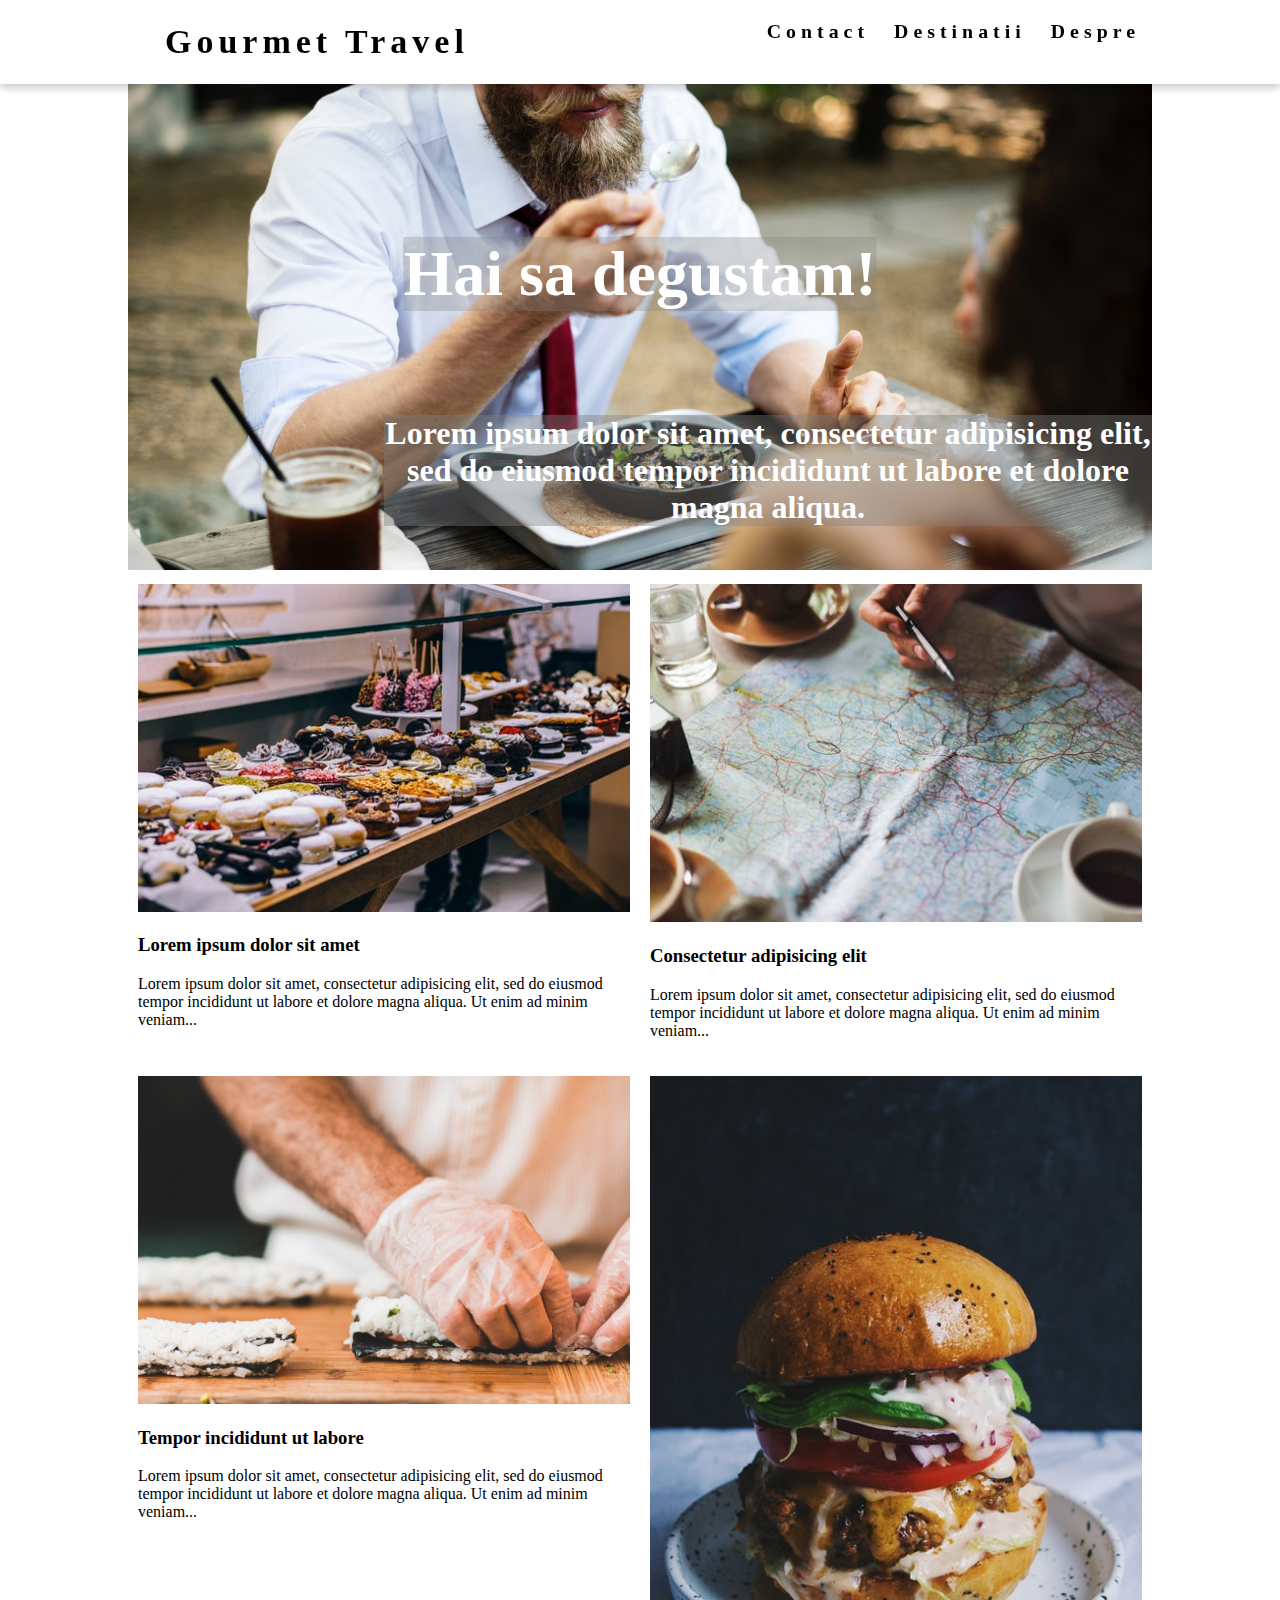
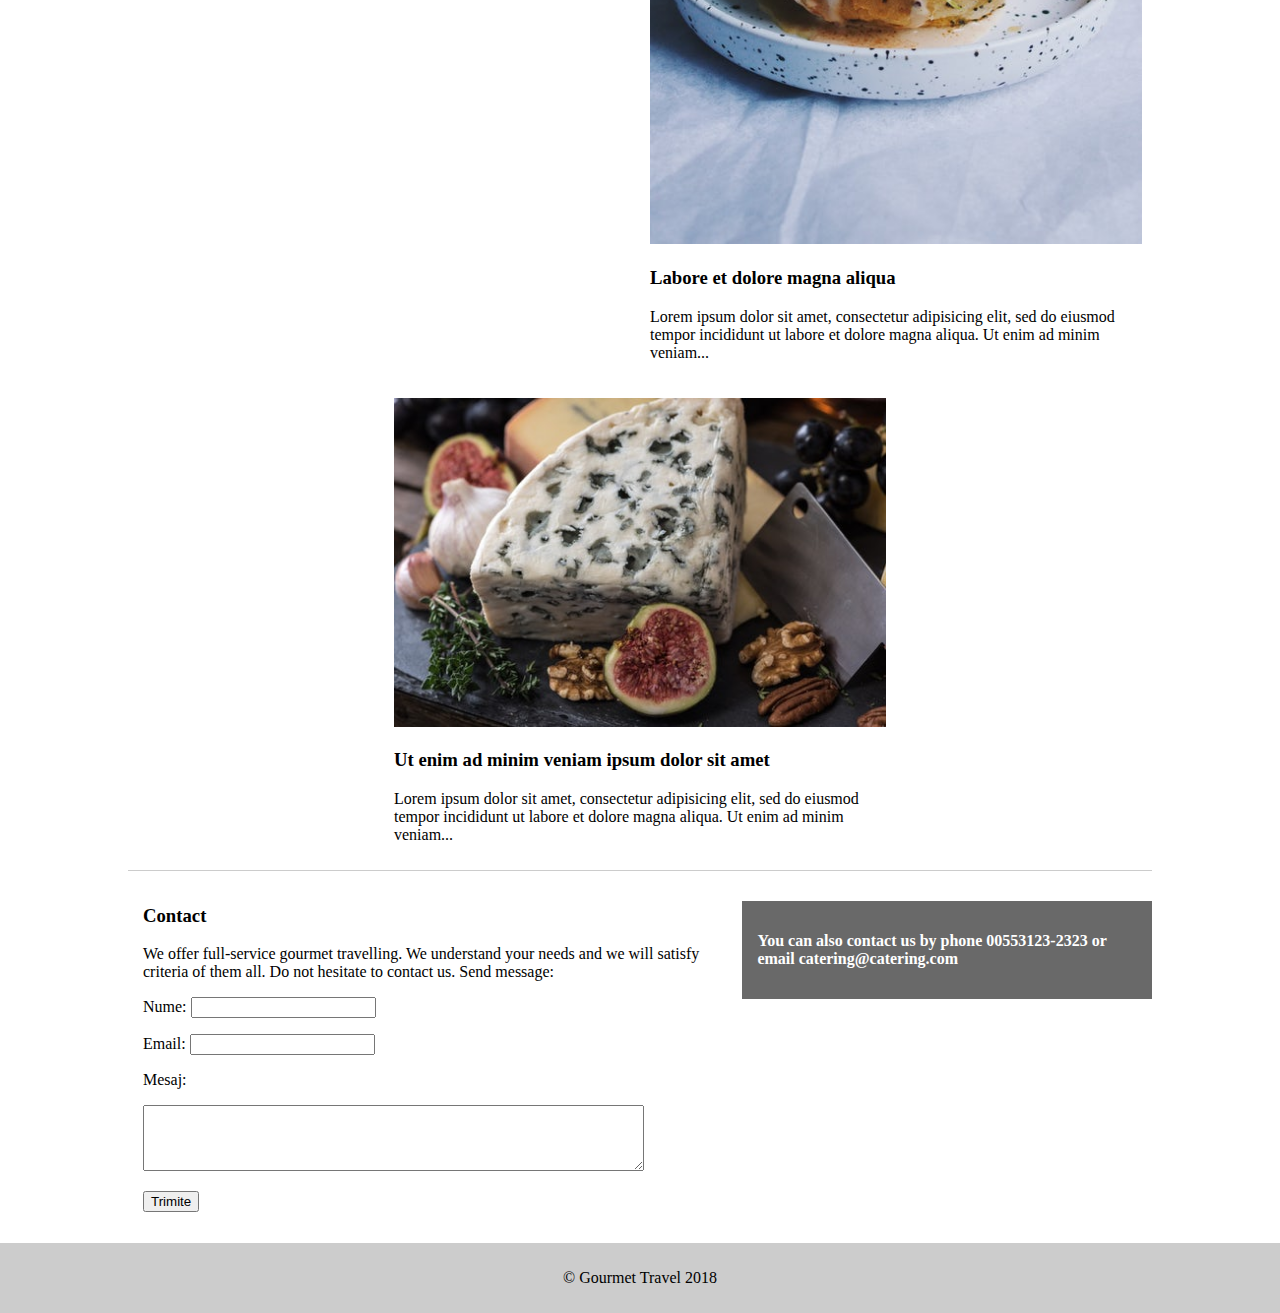
<file: index.html>
<!DOCTYPE html>
<html>
<head>
	<meta charset="UTF-8">
	<meta name="viewport" content="width=device-width, initial-scale=1">
	<title>Proiect responsive Vanilla CSS</title>
	<link rel="stylesheet" type="text/css" href="style.css">
</head>
<body>

<!--Meniul-->	
	<nav>
		<div class="topnav" id="myTopnav">
			<a href="index.html" id="logo"><h1>Gourmet Travel</h1></a>
			<a href="despre.html"><h3>Despre</h3></a>
			<a href="article.html"><h3>Destinatii</h3></a>
			<a href="#contact"><h3>Contact</h3></a>
			<a href="javascript:void(0);" style="font-size:15px;" 
			class="icon" onclick="myFunction()">&#9776;</a>
		</div>	
	</nav>
	
	<div class="continut">

<!--Header-->
		<header id="imagine-principala">
			<img src="images/gourmet.jpg">
			<h2 class="titlu-imagine">Hai sa degustam!</h2>
			<h4 class="text-imagine">Lorem ipsum dolor sit amet, consectetur adipisicing elit, sed do eiusmod
				tempor incididunt ut labore et dolore magna aliqua.</h4>
		</header>

<!--Articole-->
		<article class="flex-container">
			<div class="row">
				<div class="block">
					<img src="images/gourmet-article1.jpg">
					<h3>Lorem ipsum dolor sit amet</h3>
					<p>
						Lorem ipsum dolor sit amet, consectetur adipisicing elit, sed do eiusmod
						tempor incididunt ut labore et dolore magna aliqua. Ut enim ad minim veniam...
					</p>
				</div>
				<div class="block">
					<img src="images/gourmet-article2.jpg">
					<h3>Consectetur adipisicing elit</h3>
					<p>
							Lorem ipsum dolor sit amet, consectetur adipisicing elit, sed do eiusmod
							tempor incididunt ut labore et dolore magna aliqua. Ut enim ad minim veniam...
					</p>
				</div>
				<div class="block">	
					<img src="images/gourmet-article5.jpg">
					<h3>Tempor incididunt ut labore</h3>
					<p>
							Lorem ipsum dolor sit amet, consectetur adipisicing elit, sed do eiusmod
							tempor incididunt ut labore et dolore magna aliqua. Ut enim ad minim veniam...
					</p>
				</div>

				<div class="block">
					<img src="images/gourmet-article3.jpg">
					<h3>Labore et dolore magna aliqua</h3>
					<p>
							Lorem ipsum dolor sit amet, consectetur adipisicing elit, sed do eiusmod
							tempor incididunt ut labore et dolore magna aliqua. Ut enim ad minim veniam...
					</p>
				</div>	
				<div class="block">	
					<img src="images/gourmet-article4.jpg">
					<h3>Ut enim ad minim veniam ipsum dolor sit amet</h3>
					<p>
							Lorem ipsum dolor sit amet, consectetur adipisicing elit, sed do eiusmod
							tempor incididunt ut labore et dolore magna aliqua. Ut enim ad minim veniam...
					</p>
				
				</div>
			</div>		
		</article>		

<!--Contact-->
		<div id="contact">
			<h3>Contact</h3>
			<p>
						We offer full-service gourmet travelling. We understand your needs and we will satisfy criteria of them all. Do not hesitate to contact us. Send message:
			</p>
			<p>Nume:  <input type="text" name="nume"></p>
			<p>Email:  <input type="email" name="email"></p>
			<p>Mesaj:</p> <textarea rows="4" cols="60"></textarea>
			<p><input type="button" name="Trimite" value="Trimite"></p>
		</div>

		<div id="sidebar">
			<p>
						You can also contact us by phone 00553123-2323 or email catering@catering.com
			</p>
		</div>			
	</div>

	
		
<!--Footer-->	
	<footer>
		<p>&copy Gourmet Travel 2018</p>
	</footer>
<!--Java Script-->
<script>
function myFunction() {
    var x = document.getElementById("myTopnav");
    if (x.className === "topnav") {
        x.className += " responsive";
    } else {
        x.className = "topnav";
    }
}

</script>
</body>
</html>
</file>
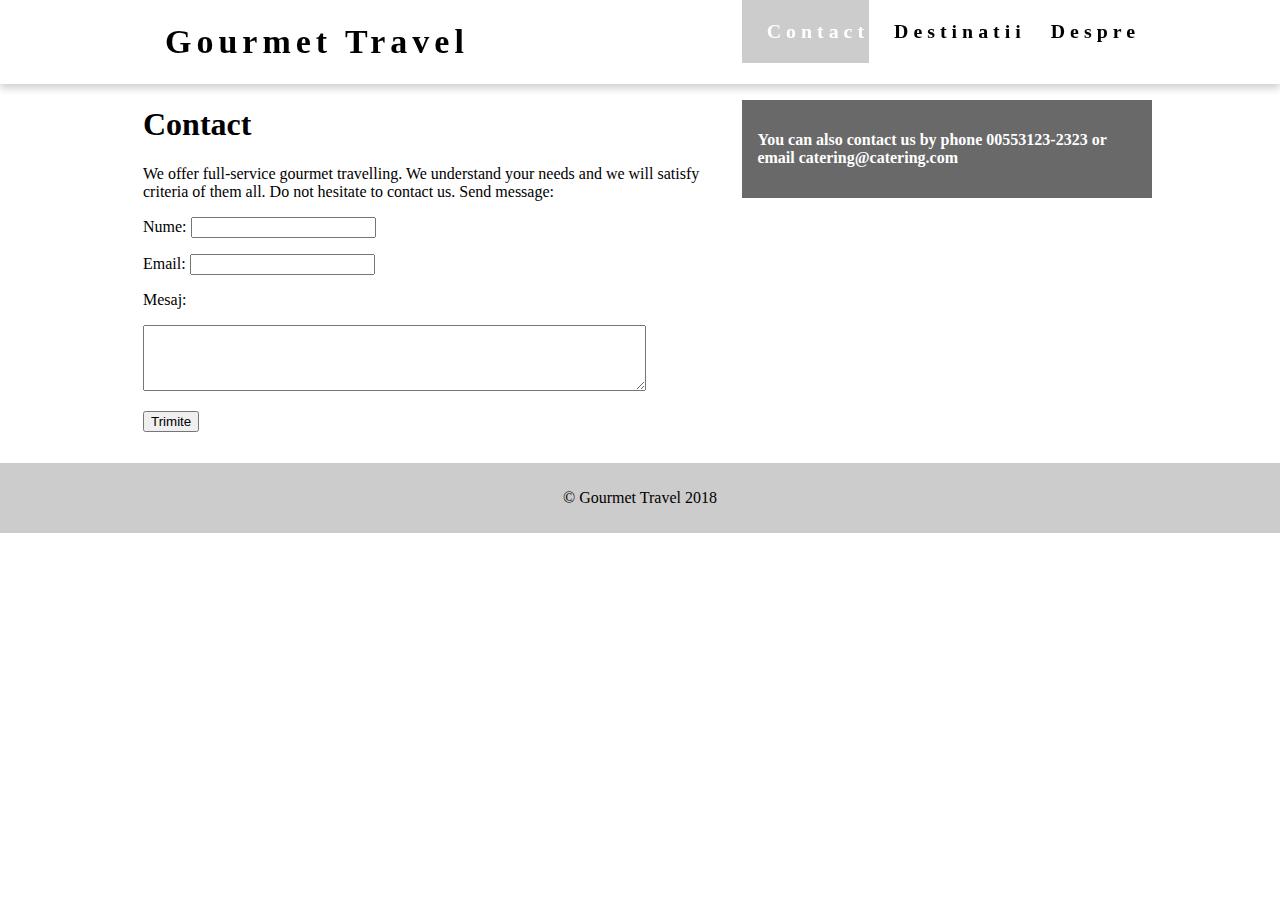
<file: contact.html>
<!DOCTYPE html>
<html>
<head>
	<meta charset="UTF-8">
	<meta name="viewport" content="width=device-width, initial-scale=1">
	<title>Proiect responsive Vanilla CSS</title>
	<link rel="stylesheet" type="text/css" href="style.css">
</head>
<body>

<!--Meniul-->	
	<nav>
		<div class="topnav" id="myTopnav">
			<a href="index.html" id="logo"><h1>Gourmet Travel</h1></a>
			<a href="despre.html"><h3>Despre</h3></a>
			<a href="article.html"><h3>Destinatii</h3></a>
			<a href="contact.html" class="active"><h3>Contact</h3></a>
			<a href="javascript:void(0);" style="font-size:15px;" 
			class="icon" onclick="myFunction()">&#9776;</a>
		</div>	
	</nav>
	
	<div class="continut">


<!--Contact-->
		<div id="contact">
			<h1>Contact</h1>
			<p>
						We offer full-service gourmet travelling. We understand your needs and we will satisfy criteria of them all. Do not hesitate to contact us. Send message:
			</p>
			<p>Nume:  <input type="text" name="nume"></p>
			<p>Email:  <input type="email" name="email"></p>
			<p>Mesaj:</p> <textarea rows="4" cols="60"></textarea>
			<p><input type="button" name="Trimite" value="Trimite"></p>
		</div>

		<div id="sidebar">
			<p>
						You can also contact us by phone 00553123-2323 or email catering@catering.com
			</p>
		</div>			
	</div>

	
		
<!--Footer-->	
	<footer>
		<p>&copy Gourmet Travel 2018</p>
	</footer>
<!--Java Script-->
<script>
function myFunction() {
    var x = document.getElementById("myTopnav");
    if (x.className === "topnav") {
        x.className += " responsive";
    } else {
        x.className = "topnav";
    }
}

</script>
</body>
</html>
</file>
<file: style.css>
* {
    box-sizing: border-box;
}

body {
  font-family: "Times New Roman", Georgia, Serif;
  margin: 0;
}

/*Meniul*/

.topnav {
  overflow: hidden;
    background-color: #fff;
    padding: 0px 140px;
    position: fixed; /* Set the navbar to fixed position */
    top: 0; /* Position the navbar at the top of the page */
    width: 100%; /* Full width */
    box-shadow: 0 4px 8px 0 rgba(0, 0, 0, 0.2);
    z-index: 1;
}

.topnav a {
  float: right;
  display: block;
  text-align: center;
  padding-left: 25px;
  text-decoration: none;
  font-size: 17px;
  font-family: "Playfair Display";
  letter-spacing: 5px;
}

#logo {
  float: left;
  display: block;
  text-align: center;
  clear: both;
  font-family: "Playfair Display";
  letter-spacing: 5px;
}

nav a {
  text-decoration : none;
  color: #000;
}

nav a:hover {  
  background-color: #ccc;
}

.active {
  background-color: #000;
  color: white;
}

.topnav .icon {
  display: none;
}

@media screen and (max-width: 960px) {
   .topnav, .topnav a {
      float: left;
      display: block;
      clear:both;
      font-size: 15px;
    }
    .topnav h3 {
      margin: 0;
    }
}

/*Continutul*/

/*Imginea principala*/

.continut {
  width: 80%;
  min-width: 550px;
  margin: auto;
  margin-top: 70px;
}

#imagine-principala {
    position: relative;
    text-align: center;
    color: white;
}

header img {
  width:100%;
  max-height: 500px; 
  object-fit: cover;
}
 
.titlu-imagine {
  font-family: "Playfair Display";
  font-size: 4rem;
    position: absolute;
    top: 30%;
    left: 50%;
    transform: translate(-50%, -50%);
    background-color: rgba(128,128,128, 0.3);
 }

.text-imagine {
  font-family: "Playfair Display";
  font-size: 2rem;
    position: absolute;
    left:25%;
    top:60%;
  background-color: rgba(128,128,128, 0.4);
}

.text-imagine1 {
  font-family: "Playfair Display";
  font-size: 2rem;
    position: absolute;
    left:40%;
    top:60%;
  background-color: rgba(128,128,128, 0.4);
}

.text-imagine2 {
  font-family: "Playfair Display";
  font-size: 2rem;
    position: absolute;
    left:60%;
    top:60%;
  background-color: rgba(128,128,128, 0.4);
}

@media screen and (max-width: 960px) { 
  .text-imagine, .text-imagine1, .text-imagine2 {
    visibility: hidden;
  }
  .continut{
    margin-top: 100px;
  }
  }

/*Articolele din homepage*/

.flex-container {
/*  justify-content: center;
  align-items: stretch;*/
  border-bottom: 1px #ccc solid;
}

.row {
  display: flex;
  flex-wrap: wrap;
  justify-content: center;
  align-items: flex-start;
}


.block {
  min-width: 300px;
  width: 50%; 
  padding: 10px;
  box-sizing: border-box;
}

.block img {
  max-width: 500px;
  height: auto;
  max-width: 100%;
}


/*Contact*/

#contact {
  float: left;
  width: 60%;
  padding: 15px;
  box-sizing: border-box;
}

#sidebar {
  float: right;
  width: 40%;
  background-color: #696969;
  color: #fff;
  padding: 15px;
  box-sizing: border-box;
  margin-top: 30px;
  font-weight: bold;
}

@media screen and (max-width: 560px){
  #sidebar{
    float: left;
    clear: both;
    width: 80%;
    margin-top: 0px;
  }
}


/*Footer*/

footer {  
  text-align: center; 
  font-size: 1rem;
  background-color: #ccc;
  clear: both;
  margin: 0px;
  padding: 10px;

}

/*Articol desfasurat*/

.aside {            /*la ecran mai mic coleanele intra unele peste altele*/
  float: left;
  max-width: 45%;
  padding: 15px;
  box-sizing: border-box;
  display:inline-block;
}

.text {
  float: right;
  max-width: 55%;
  padding: 15px;
  box-sizing: border-box;
  font-size:1.5em;
  line-height: 1.5;
  word-spacing: 3px;
  display:inline-block;
}

@media screen and (max-width: 560px){  /*ia numai o fractiune din ecran, nu tot ecranul*/
  .text {
    float: left;
    clear: both;
    width: 100%;
    margin-top: 0px;

  }
  .aside {
    width: 100%;
  }
}

.aside h3 {
  font-size:1.5em;
  line-height: 1.5;
  word-spacing: 3px;
}

.aside dt {
  font-size:1.2em;
  line-height: 1.5;
  word-spacing: 2px;
}

.aside dd, .panel {
  font-size:1.1em;
  line-height: 1.5;
  word-spacing: 2px;
  color: #696969;
}

.accordion {
    background-color: #fff;
    color: #444;
    cursor: pointer;
    padding: 18px;
    width: 100%;
    text-align: left;
    border: none;
    outline: none;
    transition: 0.4s;
    font-size:1.2em;
    word-spacing: 2px;
}

.active, .accordion:hover {
    background-color: #ccc;
}

.panel {
    padding: 0 18px;
    background-color: white;
    display: none;
    overflow: hidden;
}



/*Galerie articole*/
.container-gallery {
  clear: both;
/*  margin: auto;       nu functioneaza sa le aliniez in centru
  max-width: 100%;
  display: block;*/
  border-top: 1px #ccc solid;
}

div.gallery {
    margin: 5px;
    border: 1px solid #ccc;
    float: left;
}

div.gallery:hover {
    border: 1px solid #777;
}

div.gallery img {
    width: 300px;
    height:200px;
    object-fit: cover;
}

div.desc {
    padding: 15px;
    text-align: center;
}


/*Pagina Despre*/

.team-container {
/*  justify-content: center;
  align-items: stretch;*/
  border-bottom: 1px #ccc solid;
  padding: 15px;
}

.team-container h1 {
  font-size: 3em;
  margin: 20px;
}

.person {
  min-width: 300px;
  width: 25%; 
  padding: 10px;
  box-sizing: border-box;
}

.person img {
  max-height: 200px;
  max-width: 100%;
  border-radius: 25px;
  object-fit: cover;
}
</file>
